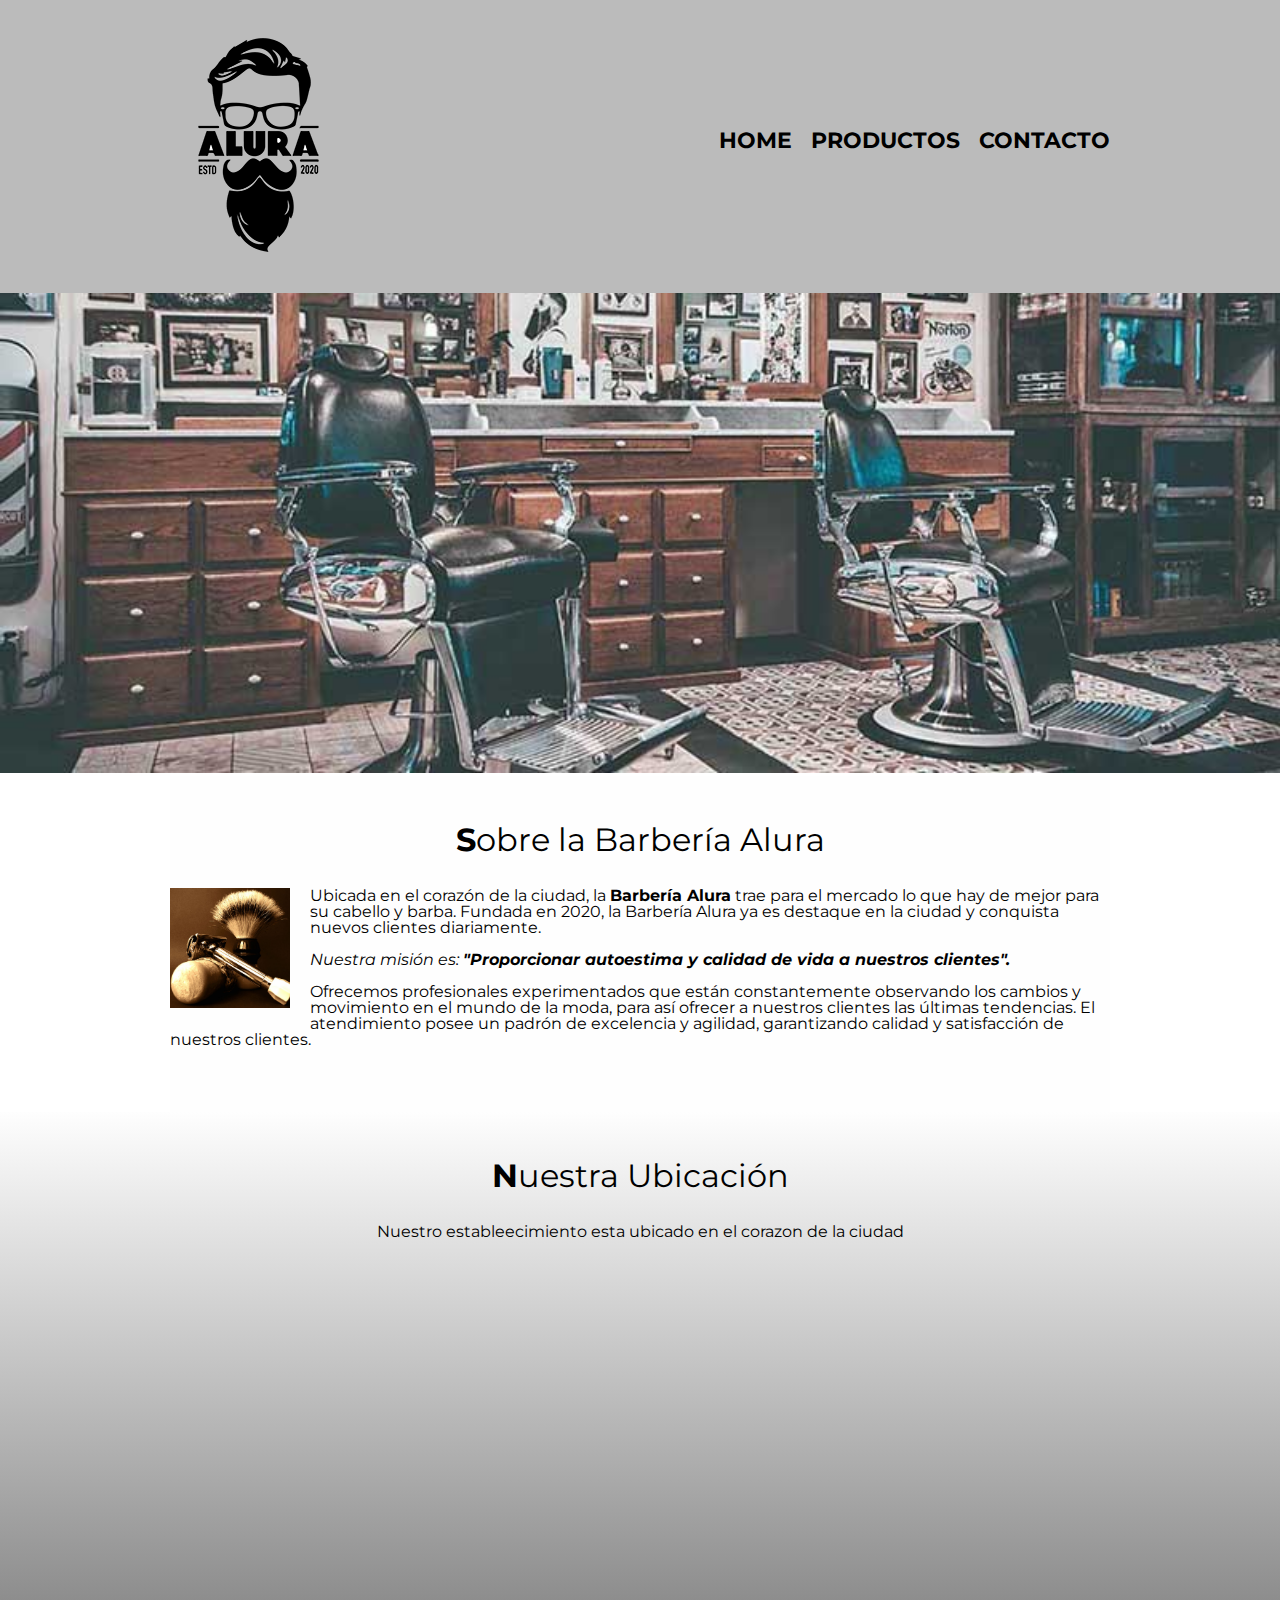
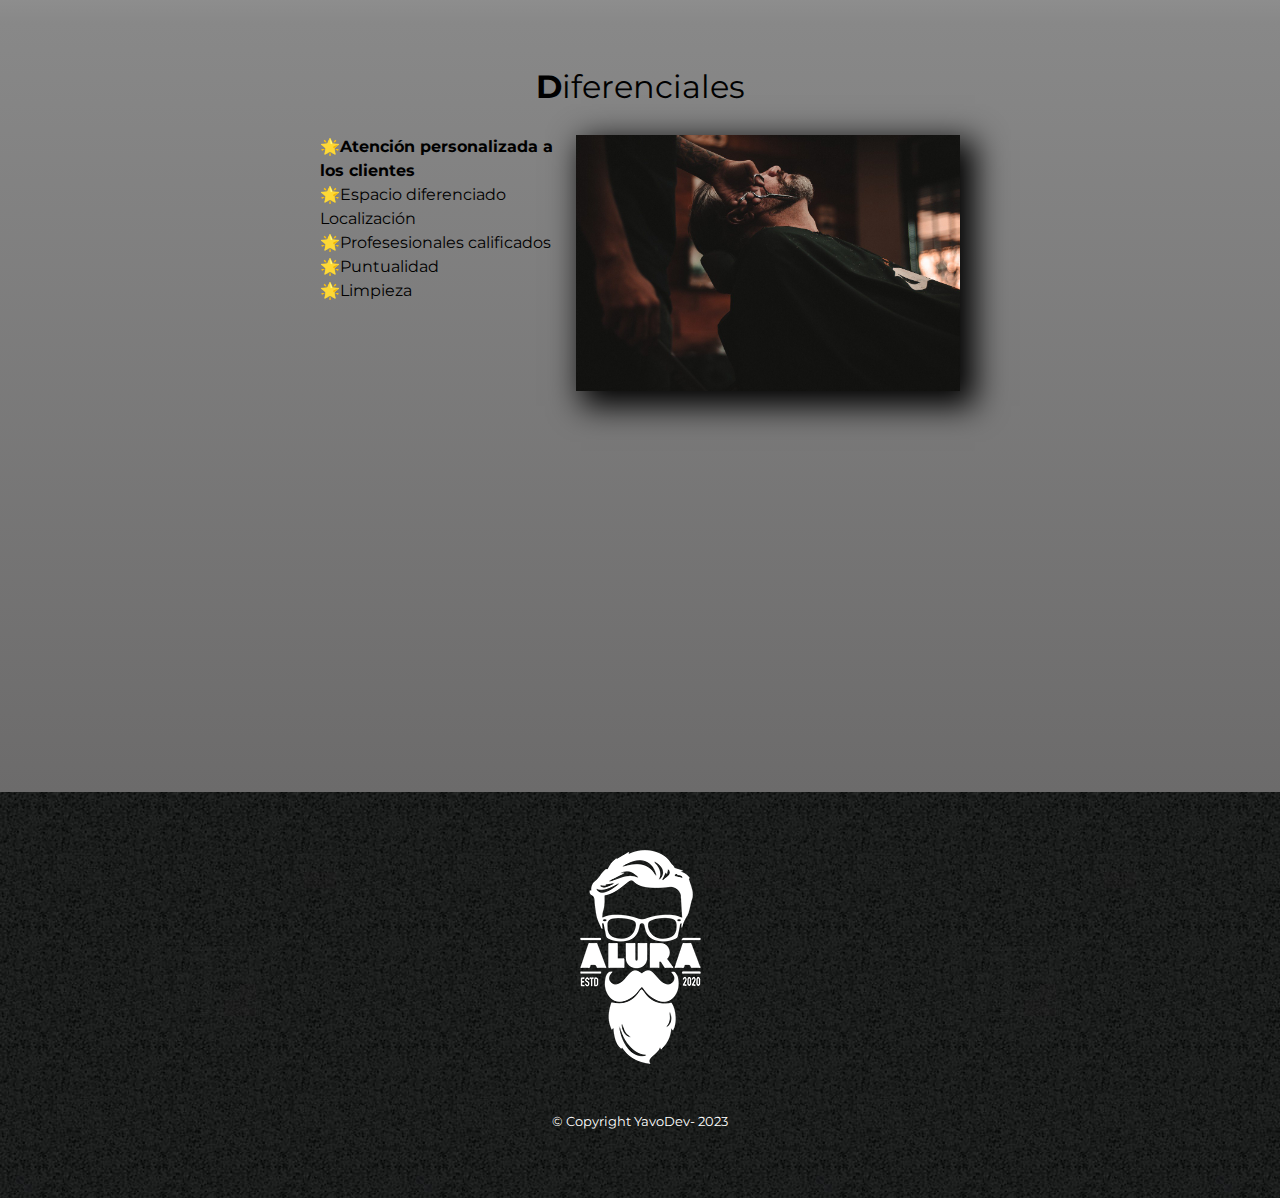
<file: index.html>
<!DOCTYPE html>
<html lang="en">
<head>
    <meta charset="UTF-8">
    <meta http-equiv="X-UA-Compatible" content="IE=edge">
    <meta name="viewport" content="width=device-width, initial-scale=1.0">
    <title>YavoDev</title>
    <link rel="stylesheet" href="reset.css">
    <link rel="stylesheet" href="style.css">
    <link rel="preconnect" href="https://fonts.googleapis.com">
    <link rel="preconnect" href="https://fonts.gstatic.com" crossorigin>
    <link href="https://fonts.googleapis.com/css2?family=Montserrat:wght@300&display=swap" rel="stylesheet">
</head>
<body>
    <header>
        <div class="caja">
            <h1><img src="imagenes/logo.png"></h1>
            <nav>
                <ul>
                    <li><a href="index.html">Home</a> </li>
                    <li><a href="productos.html">Productos</a></li>
                    <li><a href="contacto.html">Contacto</a></li>
                </ul>
            </nav>
        </div>           
            
    </header>
    
    <img class="banner" src="banner.jpg">

    <main>
        <section class="principal">        

        <h2 class="titulo-principal">Sobre la Barbería Alura</h2> 
        <img class="utensilios" src="imagenes/utensilios.jpg" alt="Imagen utensilios Alura">
                
        <p id="mision">Ubicada en el corazón de la ciudad, la <strong>Barbería Alura</strong>  trae para el mercado lo que hay de mejor para su cabello y barba. Fundada en 2020, la Barbería Alura ya es destaque en la ciudad y conquista nuevos clientes diariamente. </p>
        <p><em>Nuestra misión es: <strong>"Proporcionar autoestima y calidad de vida a nuestros clientes".</strong> </em> </p>
        <p>Ofrecemos profesionales experimentados que están constantemente observando los cambios y movimiento en el mundo de la moda, para así ofrecer a nuestros clientes las últimas tendencias. El atendimiento posee un padrón de excelencia y agilidad, garantizando calidad y satisfacción de nuestros clientes.</p>
        </section>

        <section class="mapa">
            <h3 class="titulo-principal">Nuestra Ubicación</h3>
            <p>Nuestro estableecimiento esta ubicado en el corazon de la ciudad</p>

        <div class="mapa-contenido">
            <iframe src="https://www.google.com/maps/embed?pb=!1m18!1m12!1m3!1d3656.4078401372108!2d-46.63940170321049!3d-23.589702!2m3!1f0!2f0!3f0!3m2!1i1024!2i768!4f13.1!3m3!1m2!1s0x94ce5bd9bb943bf5%3A0x6f642995c970f0fe!2scaelum%20alura!5e0!3m2!1ses!2sco!4v1683071562886!5m2!1ses!2sco" width="100%" height="300" style="border:0;" allowfullscreen="" loading="lazy" referrerpolicy="no-referrer-when-downgrade"></iframe>
        </div>
            
        </section>
        
        <section class="diferenciales">
            <h3 class="titulo-principal">Diferenciales</h3>
            <div class="contenido-diferenciales">
                <ul class="lista-diferenciales">
                    <li class="items">Atención personalizada a los clientes</li>
                    <li class="items">Espacio diferenciado Localización</li>
                    <li class="items">Profesesionales calificados</li>   
                    <li class="items">Puntualidad</li>
                    <li class="items">Limpieza</li>
                </ul><img src="diferenciales.jpg" class="imagen-diferenciales">  
            </div>
            
            <div class="video"> 
                <iframe width="100%" height="315" src="https://www.youtube.com/embed/wcVVXUV0YUY" title="YouTube video player" frameborder="0" allow="accelerometer; autoplay; clipboard-write; encrypted-media; gyroscope; picture-in-picture; web-share" allowfullscreen></iframe>
            </div>
            
        </section>

        

    </main>
    
    <footer>
        <img src="imagenes/logo-blanco.png">
        <p class="copyright">&copy Copyright YavoDev- 2023</p>
    </footer>     
          
</body>
</html>
</file>
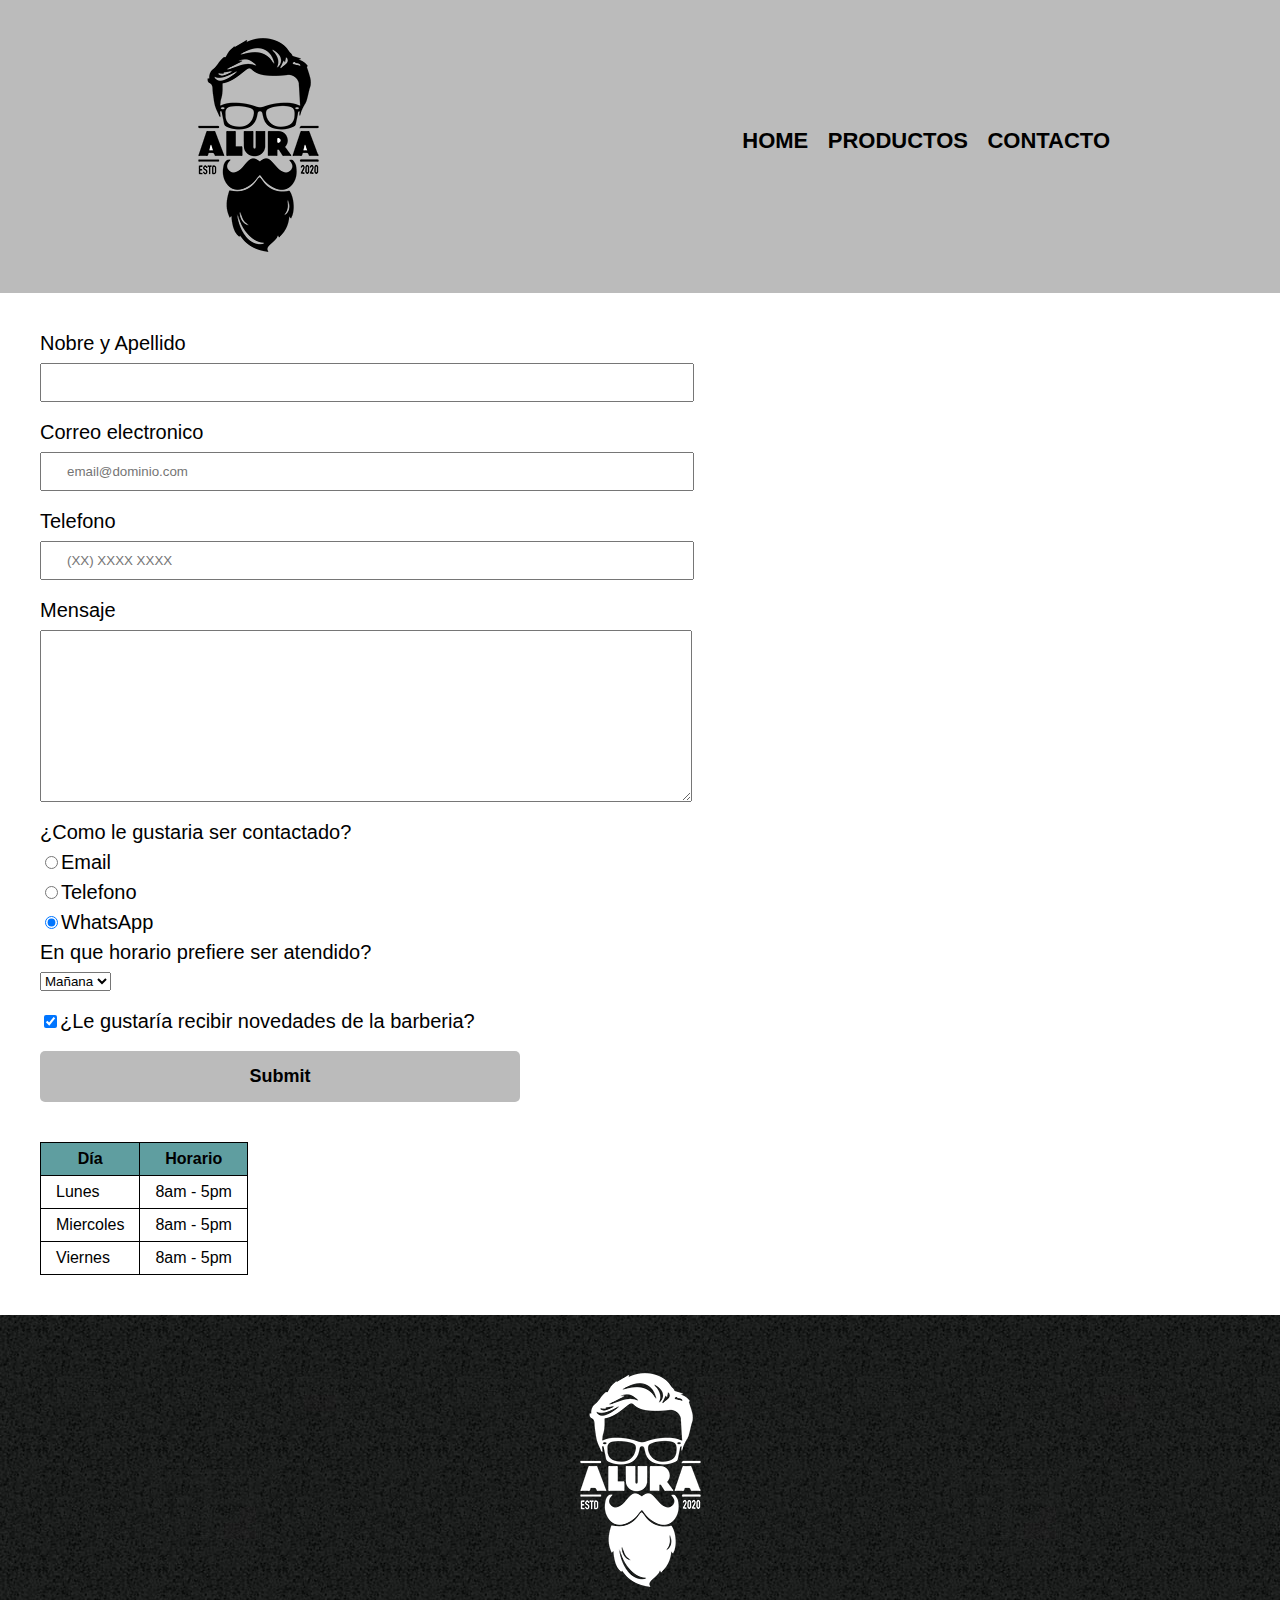
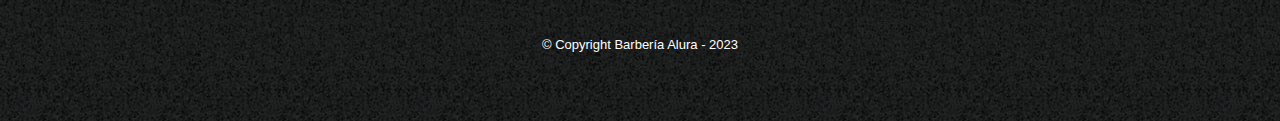
<file: contacto.html>
<!DOCTYPE html>
<html lang="en">
<head>
    <meta charset="UTF-8">
    <meta http-equiv="X-UA-Compatible" content="IE=edge">
    <meta name="viewport" content="width=device-width, initial-scale=1.0">
    <title>Contacto - Barbería alura</title>
    <link rel="stylesheet" href="reset.css">
    <link rel="stylesheet" href="style.css">
</head>
<body>
    <header>
        <div class="caja">
            <h1><img src="imagenes/logo.png" alt="Logo de barbería alura"></h1>
            <nav>
                <ul>
                    <li><a href="index.html">Home</a> </li>
                    <li><a href="productos.html">Productos</a></li>
                    <li><a href="contacto.html">Contacto</a></li>
                </ul>
            </nav>
        </div>
            
            
    </header>
    <main>
        <form action="">
            <label for="nombreapellido">Nobre y Apellido</label>
            <input type="text" id="nombreapellido" class="input-padron" required>

            <label for="correoelectronico">Correo electronico</label>
            <input type="email" id="correoelectronico" class="input-padron" required placeholder="email@dominio.com">

            <label for="telefono">Telefono</label>
            <input type="tel" id="telefono" class="input-padron" required placeholder="(XX) XXXX XXXX">

            <label for="mensaje">Mensaje</label>
            <textarea name="" id="mensaje" cols="70" rows="10" class="input-padron"></textarea>

            <fieldset>
                <legend>¿Como le gustaria ser contactado?</legend>

                <label for="radio-email"><input type="radio" name="contacto" value="email" id="radio-email">Email</label>
                

                <label for="radio-telefono"><input type="radio" name="contacto"  value="email" id="radio-telefono">Telefono</label>
                

                <label for="radio-whatsapp"><input type="radio" name="contacto"  value="email" id="radio-whatsapp" checked>WhatsApp</label>
                
            </fieldset>

            <fieldset>
                <legend>En que horario prefiere ser atendido?</legend>
                <select>
                    <option>Mañana</option>
                    <option>Tarde</option>
                    <option>Noche</option>
                </select>
            </fieldset>
            
            <label class="checkbox"><input type="checkbox" checked>¿Le gustaría recibir novedades de la barberia?</label>
            <input type="submit" class="enviar">


        </form>

        <table>
            <thead>
                <tr>
                    <th>Día</th>
                    <th>Horario</th>
                </tr>
            </thead>
            <tbody>
                <tr>
                    <td>Lunes</td>
                    <td>8am - 5pm</td>
                </tr>
                <tr>
                    <td>Miercoles</td>
                    <td>8am - 5pm</td>
                </tr>
                <tr>
                    <td>Viernes</td>
                    <td>8am - 5pm</td>
                </tr>
            </tbody>            
        </table>
    </main>
    <footer>
        <img src="imagenes/logo-blanco.png" alt="Logo de barbería alura">
        <p class="copyright">&copy Copyright Barbería Alura - 2023</p>
    </footer>
</body>
</html>
</file>
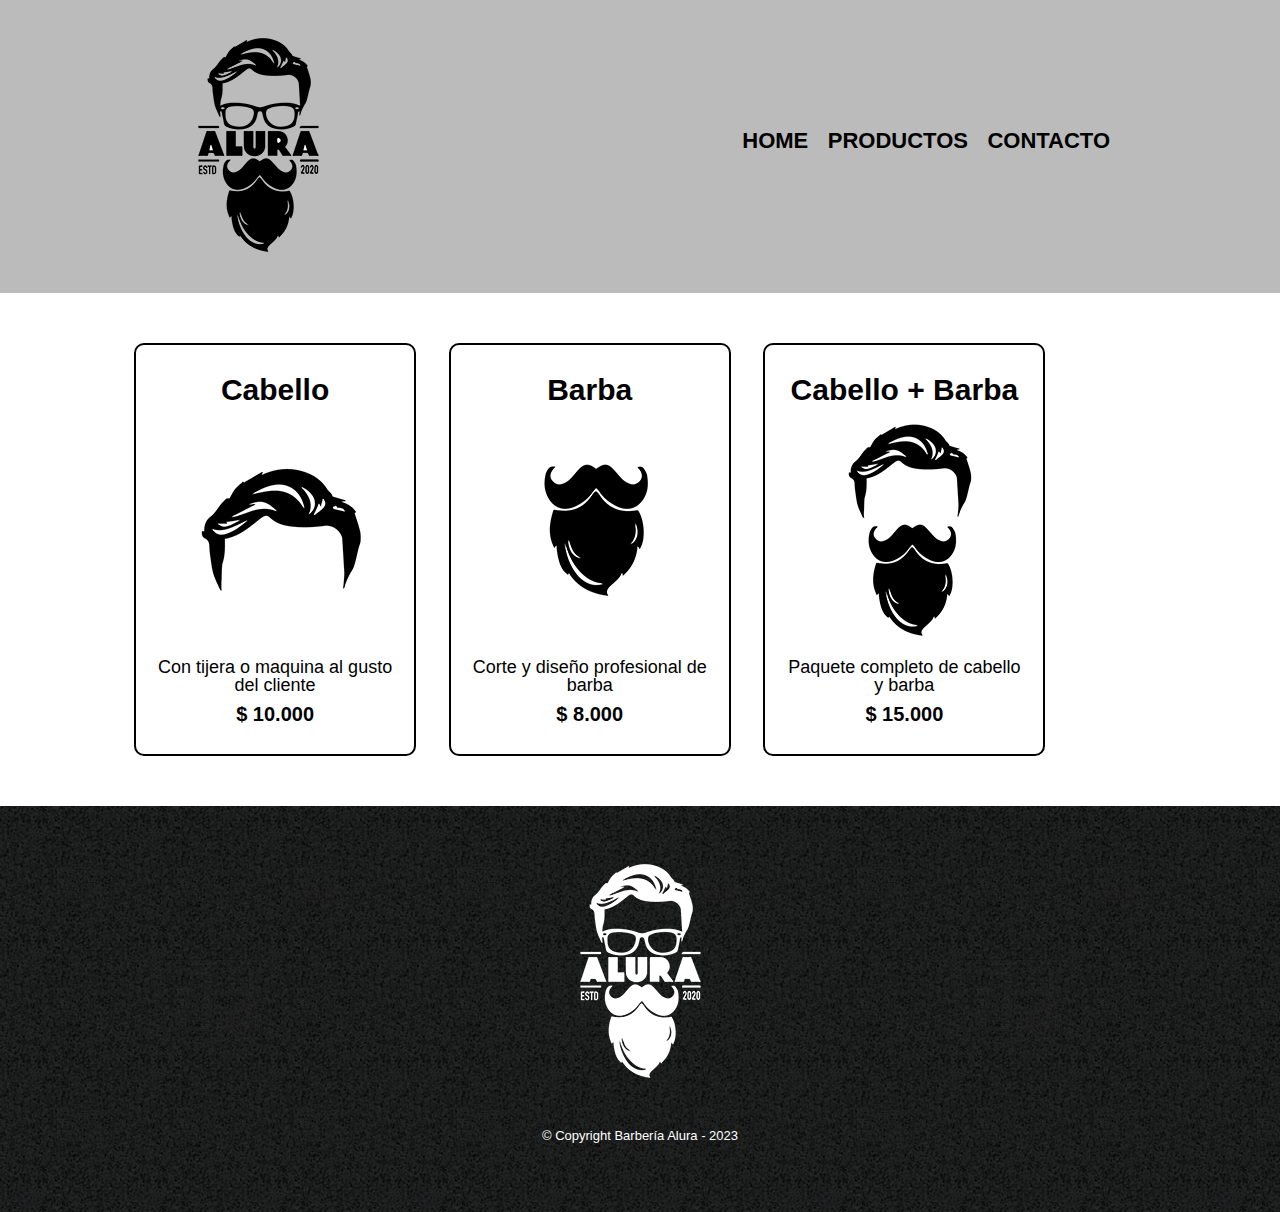
<file: productos.html>
<!DOCTYPE html>
<html lang="en">
<head>
    <meta charset="UTF-8">
    <meta http-equiv="X-UA-Compatible" content="IE=edge">
    <meta name="viewport" content="width=device-width, initial-scale=1.0">
    <title>Productos - Barbería alura</title>
    <link rel="stylesheet" href="reset.css">
    <link rel="stylesheet" href="style.css">
</head>
<body>
    <header>
        <div class="caja">
            <h1><img src="imagenes/logo.png"></h1>
            <nav>
                <ul>
                    <li><a href="index.html">Home</a> </li>
                    <li><a href="productos.html">Productos</a></li>
                    <li><a href="contacto.html">Contacto</a></li>
                </ul>
            </nav>
        </div>           
            
    </header>

    <main>
        <ul class="productos">
            <li>
                <h2>Cabello</h2>
                <img src="imagenes/cabello.jpg">
                <p class="producto-descripcion">Con tijera o maquina al gusto del cliente</p>
                <p class="producto-precio">$ 10.000</p>                
            </li>
            <li>
                <h2>Barba</h2>
                <img src="imagenes/barba.jpg">
                <p class="producto-descripcion">Corte y diseño profesional de barba</p>
                <p class="producto-precio">$ 8.000</p>
            </li>
            <li>
                <h2>Cabello + Barba</h2>
                <img src="imagenes/cabello+barba.jpg">
                <p class="producto-descripcion">Paquete completo de cabello y barba</p>
                <p class="producto-precio">$ 15.000</p>
            </li>
        </ul>                 
    </main>
    <footer>
        <img src="imagenes/logo-blanco.png">
        <p class="copyright">&copy Copyright Barbería Alura - 2023</p>
    </footer>
</body>
</html>
</file>
<file: style.css>
body{
    font-family: 'Montserrat', sans-serif;
    
}

header{
    background: #BBBBBB;
    padding: 20px 0;
}

.caja{
    width: 940px;
    position: relative;
    margin: 0 auto;
}

nav{
    position: absolute;
    top: 110px;
    right: 0;
}

nav li{
    display: inline;
    margin: 0 0 0 15px;
}

nav a{
        text-transform: uppercase;
        color: #000000;
        font-weight: bold;
        font-size: 22px;
        text-decoration: none;
}

nav a:hover{
    color: cyan;
    text-decoration: underline;
}

.productos{
    width: 940px;
    margin: 0 auto;
    padding: 50px 100px 50px 0;       
    
}

.productos li{
    display: inline-block;
    text-align: center;
    width: 30%;
    vertical-align: top;
    margin: 0 1.5%;
    padding: 30px 20px;
    box-sizing: border-box;
    border: 2px solid #000000;
    border-radius: 10px;
    
}

.productos li:hover{
    border-color: cyan;
}

.productos li:active{
    border-color: chartreuse;
}

.productos h2{
    font-size: 30px;
    font-weight: bold;
}

.productos li:hover h2{
    font-size: 33px;
}

.producto-descripcion{
    font-size: 18px;
}

.producto-precio{
    font-size: 20px;
    font-weight: bold;
    margin-top: 10px;
}

footer{
    text-align: center;
    background: url(imagenes/bg.jpg);
    color: #ffffff;
    padding: 40px;
}

.copyright{
    color: #FFFFFF;
    font-size: 13px;
    margin: 30px;
}

main{
    
}

form{
    margin: 40px;
}

form label, legend{
    display: block;
    font-size: 20px;
    margin: 0 0 10px;
}

input{
    cursor: pointer;
}

.input-padron{
    display: block;
    margin: 0 0 20px;
    padding: 10px 25px;
    width: 50%;
}

.checkbox{
    margin: 20px 0;
}

.enviar{
    width: 40%;
    padding: 15px 0;
    font-size: 18px;
    font-weight: bold;
    color: #000000;
    background: #BBBBBB;
    border-radius: 5px;
    border: none;
    transition: 1s all;
    cursor: pointer;
}

.enviar:hover{
    background: cadetblue;
    transform: scale(1.1);
}

table{
    margin: 40px 40px;
}

thead{
    background: cadetblue;
    color: #000000;
    font-weight: bold;
}

td, th{
    border: 1px solid #000000;
    padding: 8px 15px;
}

/*CSS para nuestra pagina principal*/

.banner{
    width: 100%;
}

.principal{
    padding: 3em 0;
    background: #FEFEFE;
    width: 940px;
    margin: 0 auto;
}

.titulo-principal{
    text-align: center;
    font-size: 2em;
    margin: 0 0 1em;
    clear: left;
}

.titulo-principal:first-letter{
    font-weight: bold;
}

.principal p{
    margin: 0 0 1em;
}

.principal strong{
    font-weight: bold;
}

.principal em{
    font-style: italic;
}

.utensilios{
    width: 120px;
    float: left;
    margin: 0 20px 20px 0;
}

.mapa{
    padding: 3em 0;
    background: linear-gradient(#FEFEFE, #888888);
}

.mapa p{
    margin: 0 0 2em;
    text-align: center;
}

.mapa-contenido{
    width: 940px;
    margin: 0 auto;
}

.diferenciales{
    padding: 3em 0;
    background: linear-gradient(#888888, #6C6B6B);
    
    
}

.contenido-diferenciales{
    width: 640px;
    margin: 0 auto;
}

.lista-diferenciales{
    width: 40%;
    display: inline-block;
    vertical-align: top;
}
 
.items{
    line-height: 1.5;
}

.items::before{
    content: "🌟";
}

/*.items:before{
    content:"★"
}*/

.items:first-child{
    font-weight: bold;
}

.imagen-diferenciales{
    width: 60%;
    transition: 400ms;
    box-shadow: 10px 10px 30px 5px #000000;
}

.imagen-diferenciales:hover{
    opacity: 0.3;
}

.video{
    width: 560px;
    margin: 1em auto;
}

@media screen and (max-width:480px){
    h1{
        text-align: center;
        width: auto;
    }

    nav{
        position: static;
    }
    .caja, .principal, .mapa-contenido, .contenido-diferenciales, .video{
        width: auto;
    }

    .lista-diferenciales, .imagen-diferenciales{
        width: 100%;
    }
}
</file>
